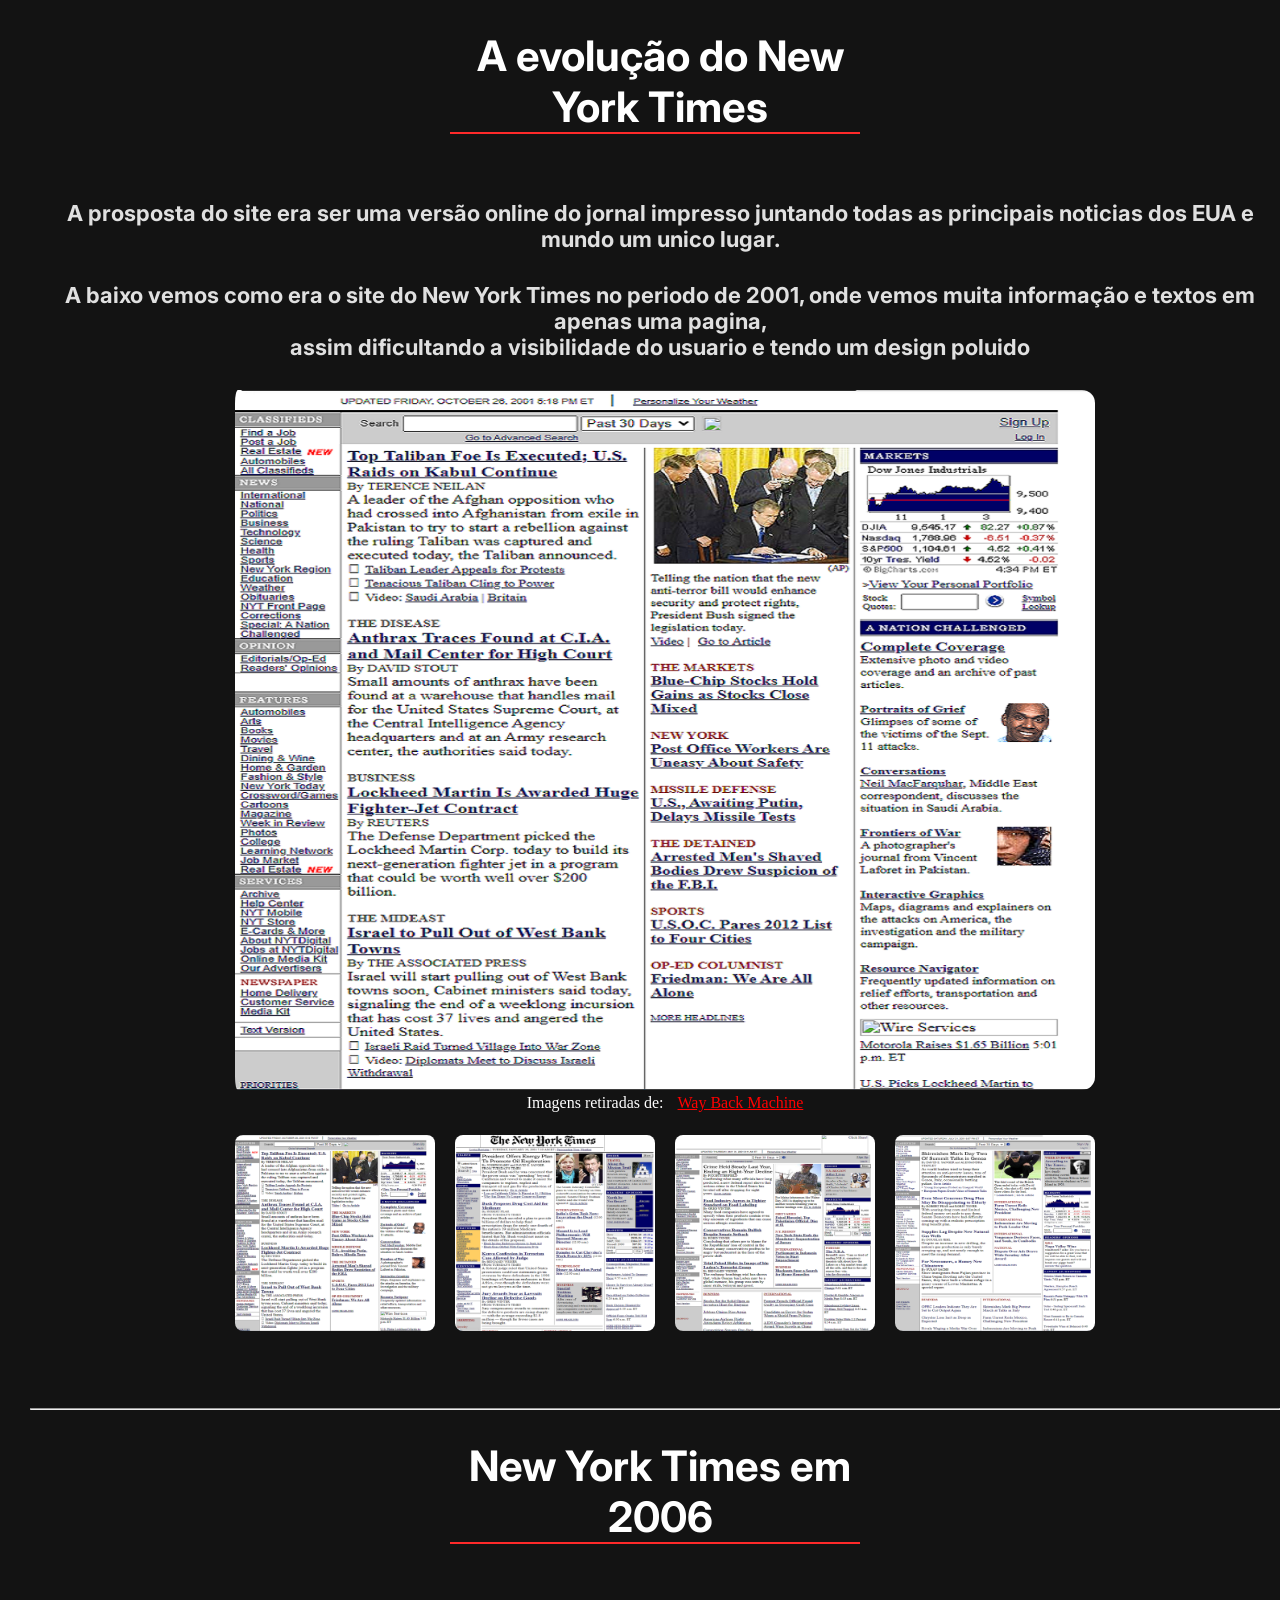
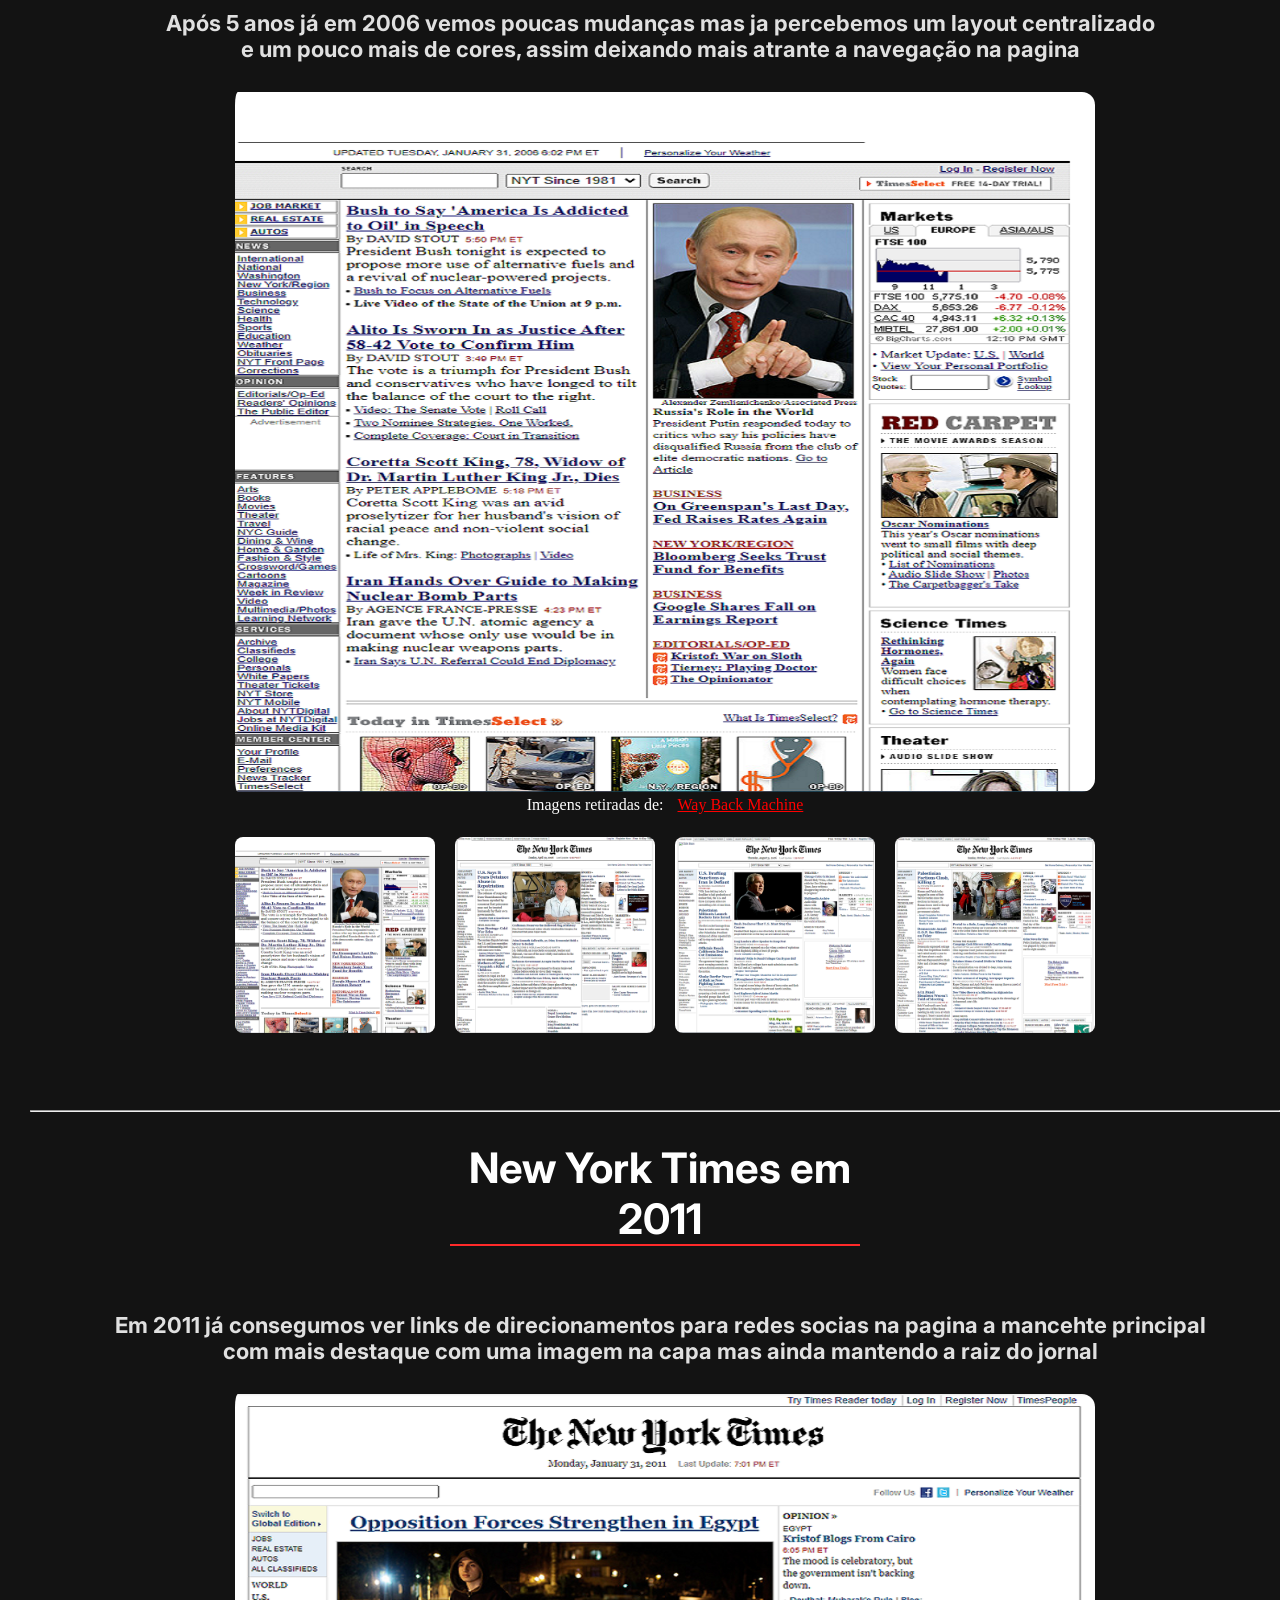
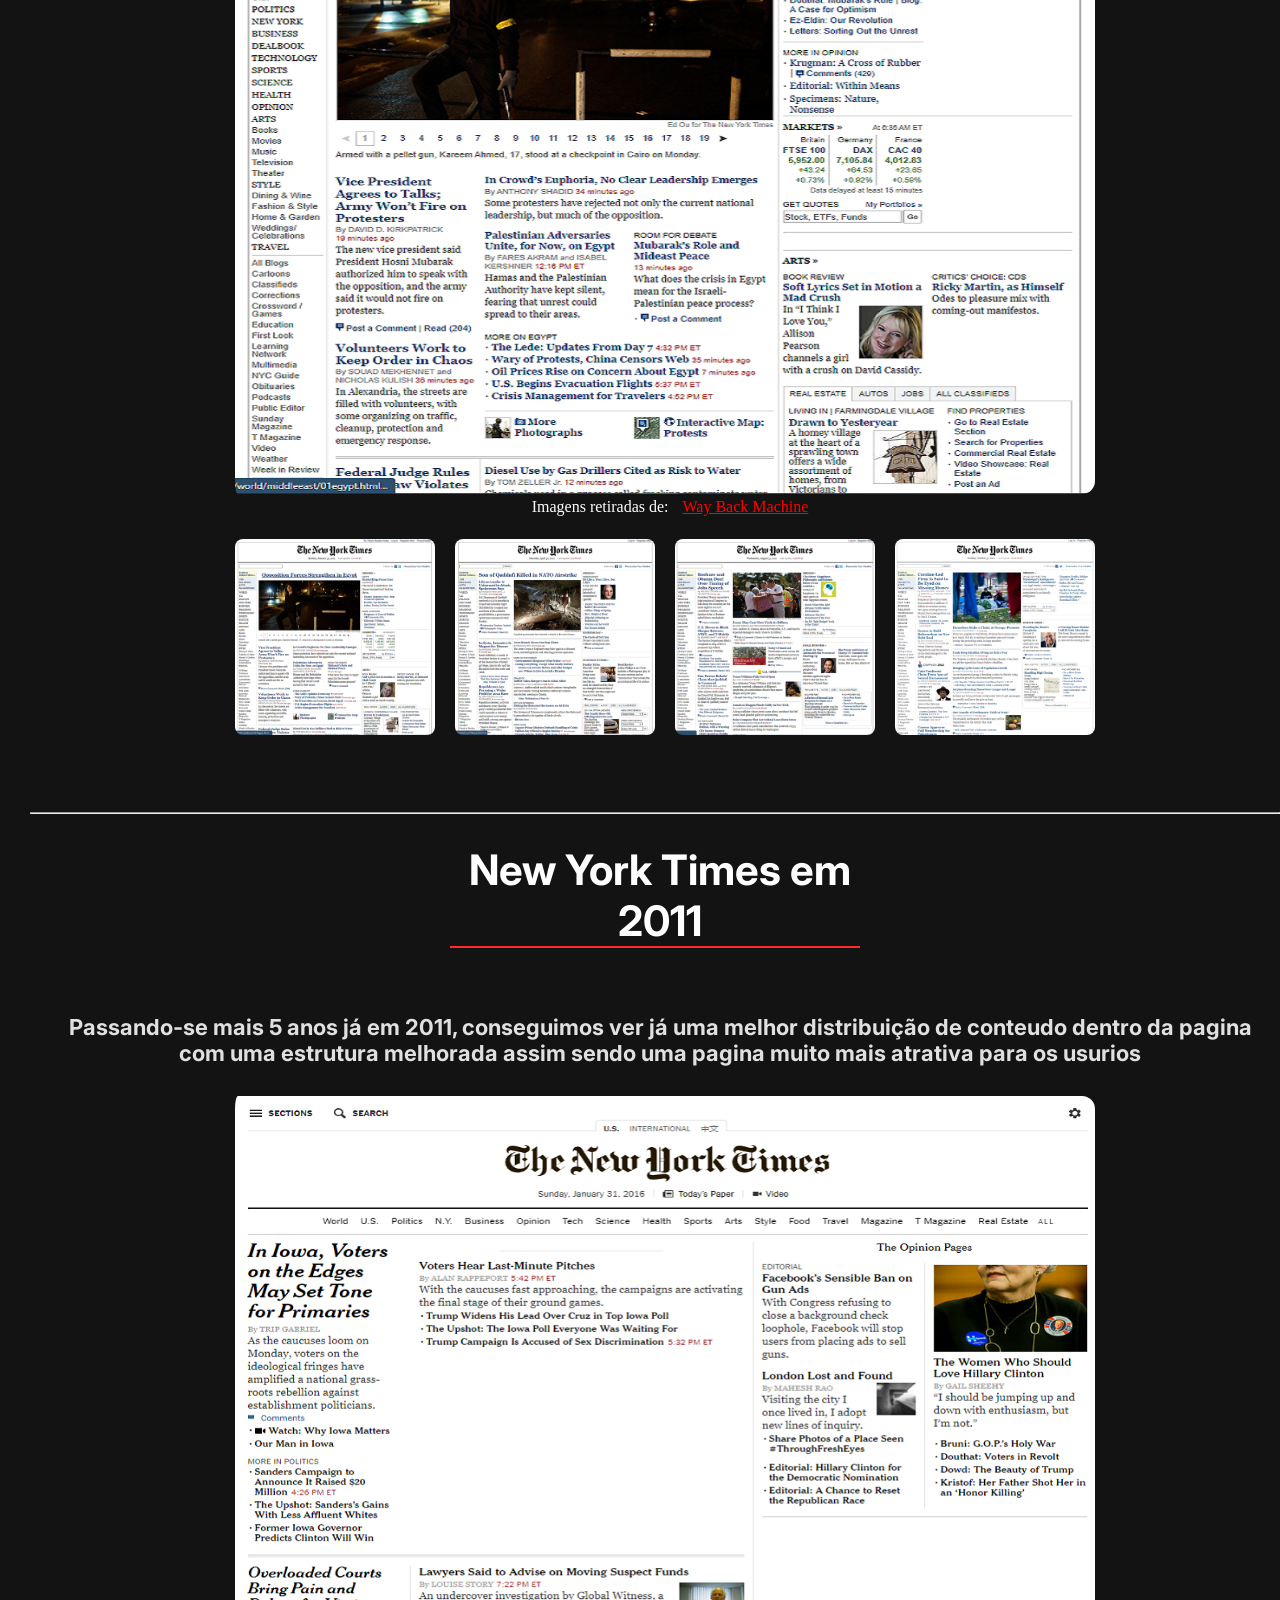
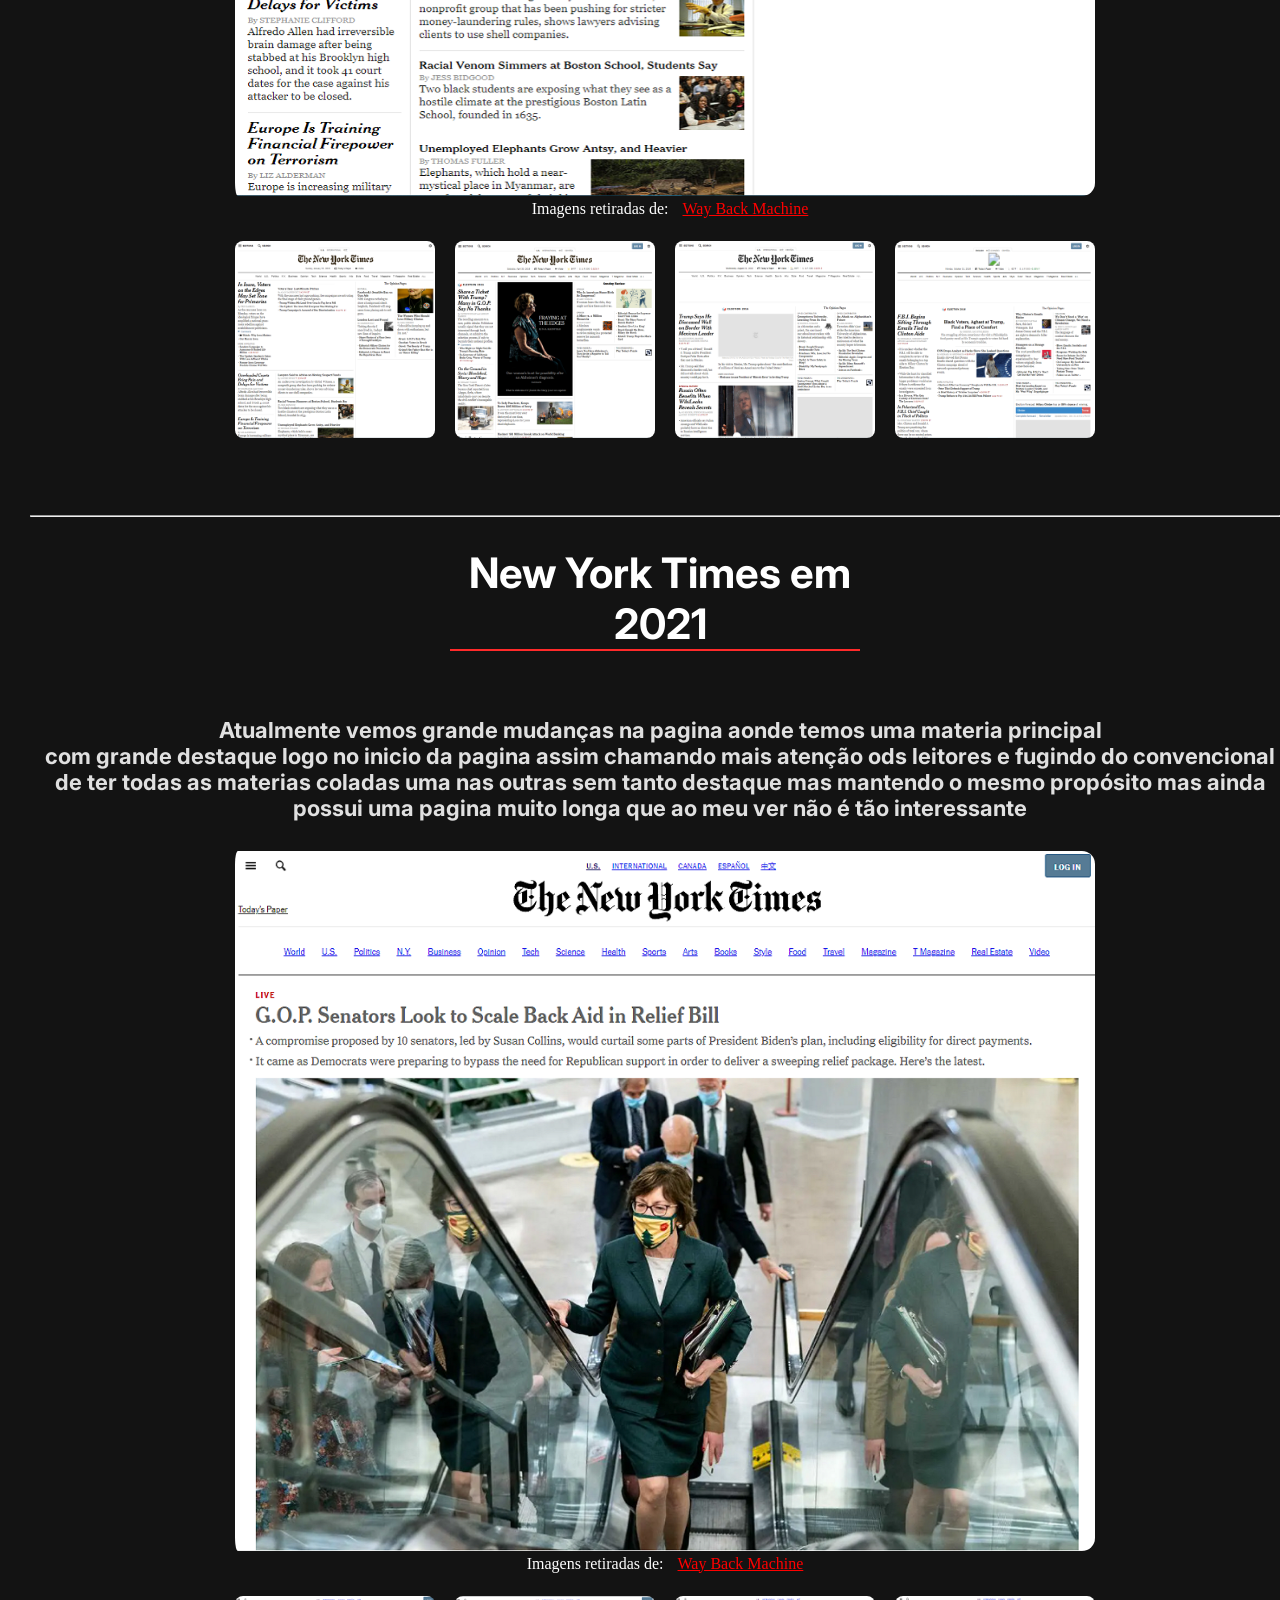
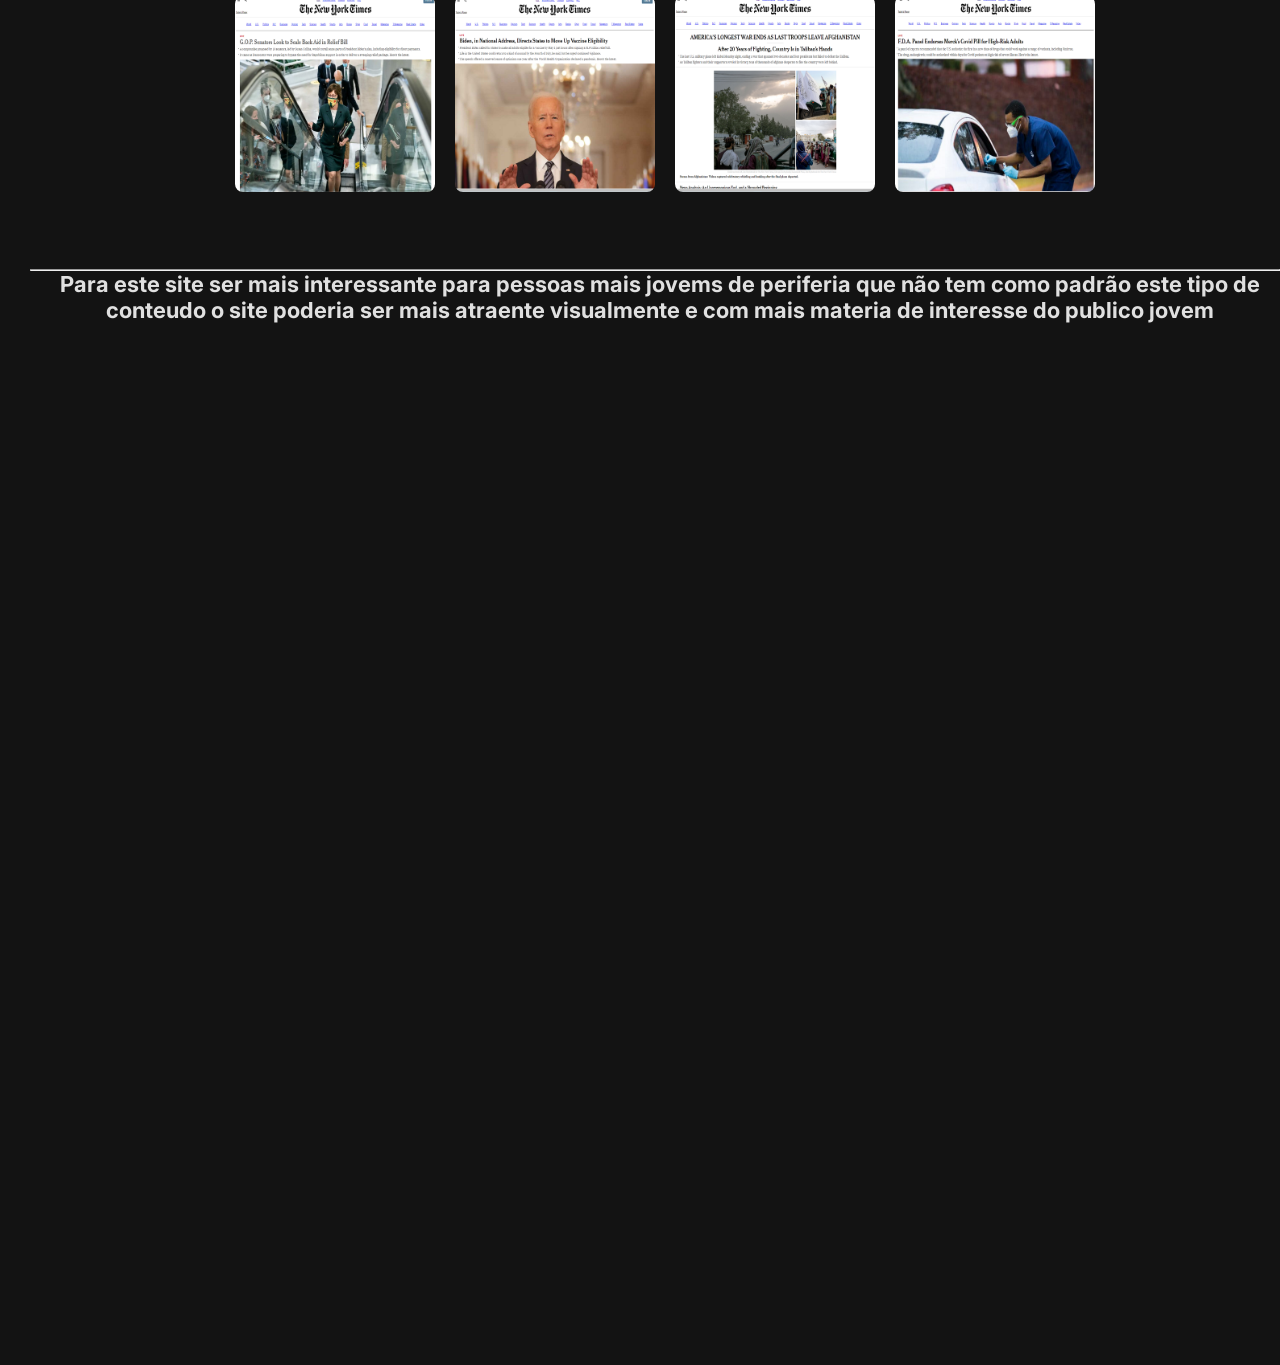
<file: PROJETO_2/index.html>
<!DOCTYPE html>
<html lang="pt-br">

<head>
    <link rel="stylesheet" href="style.css">
    <meta charset="UTF-8">
    <meta http-equiv="X-UA-Compatible" content="IE=edge">
    <meta name="viewport" content="width=device-width, initial-scale=1.0">
    <link rel="preconnect" href="https://fonts.googleapis.com">
    <link rel="preconnect" href="https://fonts.gstatic.com" crossorigin>
    <link href="https://fonts.googleapis.com/css2?family=Inter&display=swap" rel="stylesheet">
    <title>Document</title>
</head>

<body>
    <div class="main">
        <h1 class="maintext">A evolução do New York Times</h1>
        <br>
        <br>

        <h3 class="texta">A prosposta do site era ser uma versão online do jornal impresso juntando todas as principais
            noticias dos
            EUA e mundo um unico lugar.
        </h3>

        <h3 class="texta"> A baixo vemos como era o site do New York Times no periodo de 2001, onde vemos muita
            informação e textos em apenas uma pagina, <br> assim dificultando a
            visibilidade do usuario e tendo um design poluido</h3>
        <figure>
            <img class="mainimg" src="img/NYT.png">
            <figcaption style="color:white;"> Imagens retiradas de:
                <a href="https://web.archive.org/web/20220223034004/https://www.nytimes.com/" target="_blank"
                    style="color: red;">Way Back Machine</a>
            </figcaption>
        </figure>
        <ul>
            <li>
            <li><a href="#img1"><img src="img/NYT.png" class="min"></a></li>
            <li><a href="#img2"><img src="img/NYT2001.png" class="min"></a></li>
            <li><a href="#img3"><img src="img/nyt2001_2.png" class="min"></a></li>
            <li><a href="#img4"><img src="img/NYT2001_3.png" class="min"></a></li>
        </ul>

        <div class="lbox" id="img1">
            <div class="box_img">
                <a href="#img4" class="btn" id="prev">&#171;</a>
                <a href="" class="btn" id="close">X</a>
                <img class="teste" src="img/NYT.png">
                <a href="#img2" class="btn" id="next">&#187;</a>
            </div>

        </div>

        <div class="lbox" id="img2">
            <div class="box_img">
                <a href="#img1" class="btn" id="prev">&#171;</a>
                <a href="" class="btn" id="close">X</a>
                <img class="teste" src="img/NYT2001.png">
                <a href="#img3" class="btn" id="next">&#187;</a>
            </div>
        </div>

        <div class="lbox" id="img3">
            <div class="box_img">
                <a href="#img2" class="btn" id="prev">&#171;</a>
                <a href="" class="btn" id="close">X</a>
                <img class="teste" src="img/nyt2001_2.png">
                <a href="#img4" class="btn" id="next">&#187;</a>
            </div>
        </div>


        <div class="lbox" id="img4">
            <div class="box_img">
                <a href="#img3" class="btn" id="prev">&#171;</a>
                <a href="" class="btn" id="close">X</a>
                <img class="teste" src="img/NYT2001_3.png">
                <a href="#img1" class="btn" id="next">&#187;</a>
            </div>
        </div>
        <hr class="seila">

        <h2 class="maintext">New York Times em 2006</h2>
        <br>
        <br>
        <h3 class="texta">Após 5 anos já em 2006 vemos poucas mudanças mas ja percebemos um layout centralizado <br> e
            um pouco mais de cores, assim deixando mais atrante a navegação na pagina</h3>
        <figure>
            <img class="mainimg" src="img/NYT2006.png">
            <figcaption style="color:white;"> Imagens retiradas de:
                <a href="https://web.archive.org/web/20220223034004/https://www.nytimes.com/" target="_blank"
                    style="color: red;">Way Back Machine</a>
            </figcaption>
        </figure>

        <ul>
            <li>
            <li><a href="#img5"><img src="img/NYT2006.png" class="min"></a></li>
            <li><a href="#img6"><img src="img/NYT2006_2.png" class="min"></a></li>
            <li><a href="#img7"><img src="img/NYT2006_3.png" class="min"></a></li>
            <li><a href="#img8"><img src="img/NYT2006_4.png" class="min"></a></li>
            </li>
        </ul>

        <div class="lbox" id="img5">
            <div class="box_img">
                <a href="#img8" class="btn" id="prev">&#171;</a>
                <a href="" class="btn" id="close">X</a>
                <img class="teste" src="img/NYT2006.png">
                <a href="#img6" class="btn" id="next">&#187;</a>
            </div>

        </div>

        <div class="lbox" id="img6">
            <div class="box_img">
                <a href="#img5" class="btn" id="prev">&#171;</a>
                <a href="" class="btn" id="close">X</a>
                <img class="teste" src="img/NYT2006_2.png">
                <a href="#img7" class="btn" id="next">&#187;</a>
            </div>
        </div>

        <div class="lbox" id="img7">
            <div class="box_img">
                <a href="#img6" class="btn" id="prev">&#171;</a>
                <a href="" class="btn" id="close">X</a>
                <img class="teste" src="img/NYT2006_3.png">
                <a href="#img8" class="btn" id="next">&#187;</a>
            </div>
        </div>


        <div class="lbox" id="img8">
            <div class="box_img">
                <a href="#img7" class="btn" id="prev">&#171;</a>
                <a href="" class="btn" id="close">X</a>
                <img class="teste" src="img/NYT2006_4.png">
                <a href="#img5" class="btn" id="next">&#187;</a>
            </div>
        </div>

        <hr>
        <h2 class="maintext">New York Times em 2011 </h2>
        <br>
        <br>
        <h3 class="texta">Em 2011 já consegumos ver links de direcionamentos para redes socias na pagina a mancehte
            principal <br> com mais destaque com uma imagem na capa mas ainda mantendo a raiz do jornal </h3>
        <figure>
            <img class="mainimg" src="img/NYT2011.png">
            <figcaption>
                <figcaption style="color:white;"> Imagens retiradas de:
                    <a href="https://web.archive.org/web/20220223034004/https://www.nytimes.com/" target="_blank"
                        style="color: red;">Way Back Machine</a>
                </figcaption>
        </figure>
        <ul>
            <li>
            <li><a href="#img9"><img src="img/NYT2011.png" class="min"></a></li>
            <li><a href="#img10"><img src="img/NYT2011_2.png" class="min"></a></li>
            <li><a href="#img11"><img src="img/NYT2011_3.png" class="min"></a></li>
            <li><a href="#img12"><img src="img/NYT2011_4.png" class="min"></a></li>
            </li>
        </ul>

        <div class="lbox" id="img9">
            <div class="box_img">
                <a href="#img12" class="btn" id="prev">&#171;</a>
                <a href="" class="btn" id="close">X</a>
                <img class="teste" src="img/NYT2011.png">
                <a href="#img10" class="btn" id="next">&#187;</a>
            </div>

        </div>

        <div class="lbox" id="img10">
            <div class="box_img">
                <a href="#img9" class="btn" id="prev">&#171;</a>
                <a href="" class="btn" id="close">X</a>
                <img class="teste" src="img/NYT2011_2.png">
                <a href="#img11" class="btn" id="next">&#187;</a>
            </div>
        </div>

        <div class="lbox" id="img11">
            <div class="box_img">
                <a href="#img10" class="btn" id="prev">&#171;</a>
                <a href="" class="btn" id="close">X</a>
                <img class="teste" src="img/NYT2011_3.png">
                <a href="#img12" class="btn" id="next">&#187;</a>
            </div>
        </div>


        <div class="lbox" id="img12">
            <div class="box_img">
                <a href="#img11" class="btn" id="prev">&#171;</a>
                <a href="" class="btn" id="close">X</a>
                <img class="teste" src="img/NYT2011_4.png">
                <a href="#img9" class="btn" id="next">&#187;</a>
            </div>
        </div>
        <hr>
        <h2 class="maintext">New York Times em 2011 </h2>
        <br>
        <br>

        <h3 class="texta">
            Passando-se mais 5 anos já em 2011, conseguimos ver já uma melhor distribuição de conteudo dentro da pagina
            <br> com uma estrutura melhorada assim sendo uma pagina muito mais atrativa para os usurios

        </h3>
        <figure>
            <img class="mainimg" src="img/NYT2016.png">
            <figcaption>
                <figcaption style="color:white;"> Imagens retiradas de:
                    <a href="https://web.archive.org/web/20220223034004/https://www.nytimes.com/" target="_blank"
                        style="color: red;">Way Back Machine</a>
                </figcaption>
        </figure>

        <ul>
            <li>
            <li><a href="#img13"><img src="img/NYT2016.png" class="min"></a></li>
            <li><a href="#img14"><img src="img/NYT2016_2.png" class="min"></a></li>
            <li><a href="#img15"><img src="img/NYT2016_3.png" class="min"></a></li>
            <li><a href="#img16"><img src="img/NYT2016_4.png" class="min"></a></li>
            </li>
        </ul>

        <div class="lbox" id="img13">
            <div class="box_img">
                <a href="#img16" class="btn" id="prev">&#171;</a>
                <a href="" class="btn" id="close">X</a>
                <img class="teste" src="img/NYT2016.png">
                <a href="#img14" class="btn" id="next">&#187;</a>
            </div>

        </div>

        <div class="lbox" id="img14">
            <div class="box_img">
                <a href="#img13" class="btn" id="prev">&#171;</a>
                <a href="" class="btn" id="close">X</a>
                <img class="teste" src="img/NYT2016_2.png">
                <a href="#img15" class="btn" id="next">&#187;</a>
            </div>
        </div>

        <div class="lbox" id="img15">
            <div class="box_img">
                <a href="#img14" class="btn" id="prev">&#171;</a>
                <a href="" class="btn" id="close">X</a>
                <img class="teste" src="img/NYT2016_3.png">
                <a href="#img16" class="btn" id="next">&#187;</a>
            </div>
        </div>


        <div class="lbox" id="img16">
            <div class="box_img">
                <a href="#img15" class="btn" id="prev">&#171;</a>
                <a href="" class="btn" id="close">X</a>
                <img class="teste" src="img/NYT2016_4.png">
                <a href="#img13" class="btn" id="next">&#187;</a>
            </div>
        </div>
        <hr>
        <h2 class="maintext">New York Times em 2021 </h2>
        <br>
        <br>
        <h3 class="texta">Atualmente vemos grande mudanças na pagina aonde temos uma materia principal <br> com
            grande destaque logo no inicio da pagina assim chamando mais atenção ods leitores e fugindo do convencional
            de ter todas as materias coladas uma nas outras sem tanto destaque mas mantendo o mesmo propósito mas ainda
            possui uma pagina muito longa que ao meu ver não é tão interessante </h3>

        <figure>
            <img class="mainimg" src="img/NYT2021.png">
            <figcaption style="color:white;"> Imagens retiradas de:
                <a href="https://web.archive.org/web/20220223034004/https://www.nytimes.com/" target="_blank"
                    style="color: red;">Way Back Machine</a>
            </figcaption>
        </figure>
        <ul>
            <li>
            <li><a href="#img17"><img src="img/NYT2021.png" class="min"></a></li>
            <li><a href="#img18"><img src="img/NYT2021_2.png" class="min"></a></li>
            <li><a href="#img19"><img src="img/NYT2021_3.png" class="min"></a></li>
            <li><a href="#img20"><img src="img/NYT2021_4.png" class="min"></a></li>
            </li>
        </ul>

        <div class="lbox" id="img17">
            <div class="box_img">
                <a href="#img20" class="btn" id="prev">&#171;</a>
                <a href="" class="btn" id="close">X</a>
                <img class="teste" src="img/NYT2021.png">
                <a href="#img18" class="btn" id="next">&#187;</a>
            </div>

        </div>

        <div class="lbox" id="img18">
            <div class="box_img">
                <a href="#img17" class="btn" id="prev">&#171;</a>
                <a href="" class="btn" id="close">X</a>
                <img class="teste" src="img/NYT2021_2.png">
                <a href="#img19" class="btn" id="next">&#187;</a>
            </div>
        </div>

        <div class="lbox" id="img19">
            <div class="box_img">
                <a href="#img18" class="btn" id="prev">&#171;</a>
                <a href="" class="btn" id="close">X</a>
                <img class="teste" src="img/NYT2021_3.png">
                <a href="#img20" class="btn" id="next">&#187;</a>
            </div>
        </div>


        <div class="lbox" id="img20">
            <div class="box_img">
                <a href="#img19" class="btn" id="prev">&#171;</a>
                <a href="" class="btn" id="close">X</a>
                <img class="teste" src="img/NYT2021_4.png">
                <a href="#img17" class="btn" id="next">&#187;</a>
            </div>
        </div>
        <hr>
        <h3 class="texta">
            Para este site ser mais interessante para pessoas mais jovems de periferia que não tem como padrão este tipo
            de conteudo o site poderia ser mais atraente visualmente e com mais materia de interesse do publico jovem

        </h3>


    </div>
</body>

</html>
</file>
<file: PROJETO_2/style.css>
*{
    margin: 0;
    padding: 0 0 0 10px;
   }


body { 
    background-color: rgb(19, 19, 19);
    display: flex;
    position: relative;
    align-items: center;
    text-align: center;
}

img {
    border-radius: 13px;
}


 ul{
    width: 900px;
    list-style:none;
    display: flex;
    margin: 100px auto;
   }


   .min{
       
       margin-top: -100px;
       padding: 5px;
       width: 200px;
       display: block;
       transition: 0.5s;
   }

.min:hover {
    transform: scale(1.05);
    
} 


   .lbox{
    visibility: hidden;
    opacity: 0;
   }


   .lbox:target{
    opacity: 1;
    visibility: visible;
    width: 100%;
    height: 150%;
    top:-150px;
    left:0;
    background: rgba(10,10,10,0.7);
    position:fixed;
   }

   .box_img {
    width: 1000px;
    margin: 0px auto;
   }

   .btn{
    color: #fff;
    font-family: 'Arial';
    text-decoration: none;
    position: absolute;
    width: 50px;
    height: 50px;
    font-size: 40px;
    text-align: center;
   }

   #prev {
       left: 555px;
    top: 40%;
   }

   #next {
    top: 40%;
   }

   #close {
    right: 21%;
    top: 225px;
   }
   .box_img img{
    opacity: 0;
   }

   #prev:hover{
    color: red;
   }
   #next:hover{
    color: red;
   }
   #close:hover{
    transform: scale(1.10);
    color: red;
    transition: 0.1;
   }

   .lbox:target .box_img img{
    width: 80%;
    margin-left: 100px;
    margin-top: 60px;
    opacity: 1;
    transition: opacity .7s linear;
   } 

  .main{
       margin-bottom: 0px;
   }  

    .teste{
       margin-bottom: -1000px;
       
   } 

   .maintext{
       font-family: 'Inter', sans-serif;
       font-size: 42px;
       margin-top: 30px;
       margin-bottom: 30px;
       color: #ffffff;
       border-bottom: 2px solid rgb(255, 42, 42);
       width: 400px;
       margin: 30px auto;
       
       
   }

  .texta{
    font-family: 'Inter', sans-serif;
      color: rgb(224, 224, 224);
      font-size: 22px;
      margin-bottom: 30px;
  }

   hr{
      margin-top: -100px ;
  }

  .mainimg{
      width: 860px;
      height: 700px;
  }
</file>
